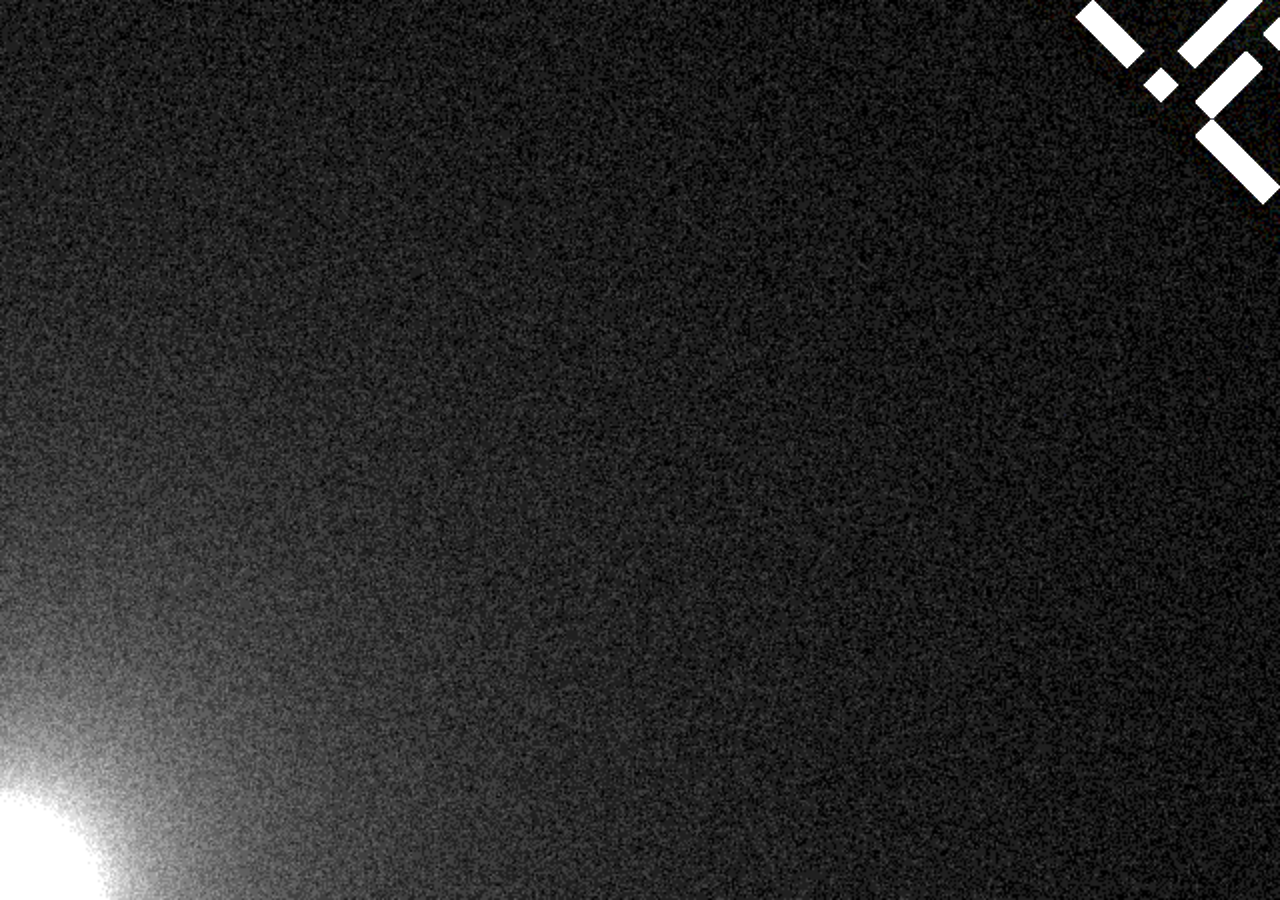
<file: 2DRayTrace/index.html>
<!DOCTYPE html>
<html lang="en">
<head>
    <meta charset="UTF-8">
    <meta http-equiv="X-UA-Compatible" content="IE=edge">
    <meta name="viewport" content="width=device-width, initial-scale=1.0">
    <meta name="viewport" content="width=device-width, user-scalable=no, initial-scale=0.5, maximum-scale=0.5, minimum-scale=0.5,minimal-ui">
    <script type="text/javascript" src="GlslCanvas.js"></script>

    <title>Document</title>
    <style>
      * {
        margin: 0;
        padding: 0;
      }
      html, body {
        height: 100%;
        width: 100%;
        overflow-x: hidden;
        overflow-y: hidden;
      }
      canvas {
        display: block;
        height: 100%;
        width: 100%;
      }
    </style>
</head>
<body>
</body>
<script>
    var myCanvas = document.createElement("canvas");
    myCanvas.setAttribute("width", window.innerWidth/2);
    myCanvas.setAttribute("height", window.innerHeight/2);
    myCanvas.setAttribute("id", "myCanvas");
    document.body.appendChild(myCanvas);

    window.addEventListener("resize", resizeCanvas, false);

    function resizeCanvas() {
        myCanvas.width = window.innerWidth/2;
        myCanvas.height = window.innerHeight/2;
    }
</script>
<script src="main.js"></script>
</html>
</file>
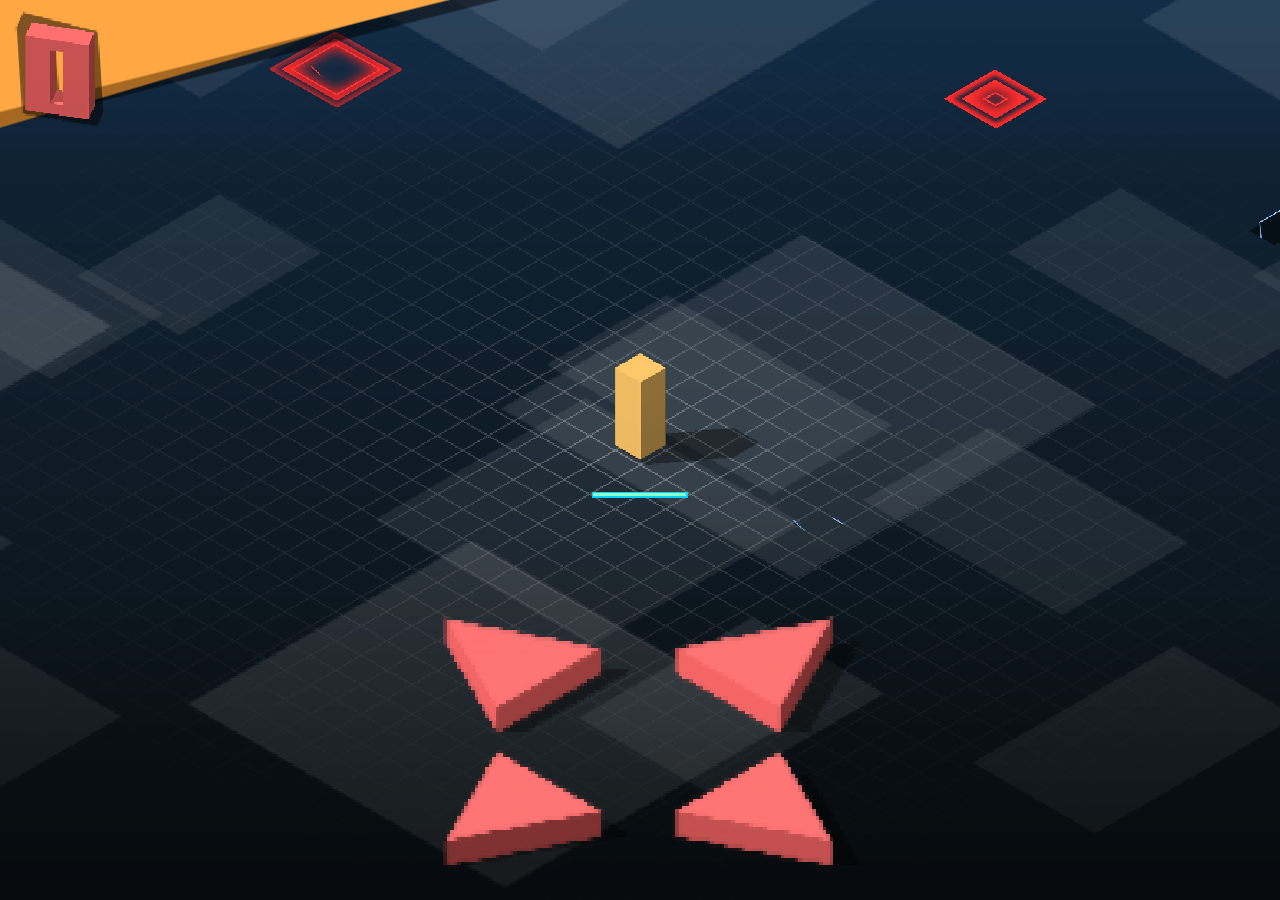
<file: Flip Box/index.html>
<!DOCTYPE html>
<!--<html lang="cn">-->

<head>
    <meta charset="UYG-8">
    <meta name="viewport" content="width=device-width ,initial-scale=1.0">
    <meta http-equiv="X-UA-Compatible" content="ie=edge">
    <title>A Struggling Story</title>
    <style>
        * {
            padding: 0;
            margin: 0;
        }

        html,
        body {
            background-color:rgb(50,50,50);
            width: 100%;
            height: 100%;
            display: flex;
            justify-content: center;
            align-items: center;
        }

        canvas {
            width: 720px;
            height: 1280px;
        }
    </style>
</head>

<body>
    <div id="app"></div>
    <script src="./phaser.min.js"></script>
    <script src = "MainGame.js"></script>
    <script src="index.js"></script>
</body>

</html>
</file>
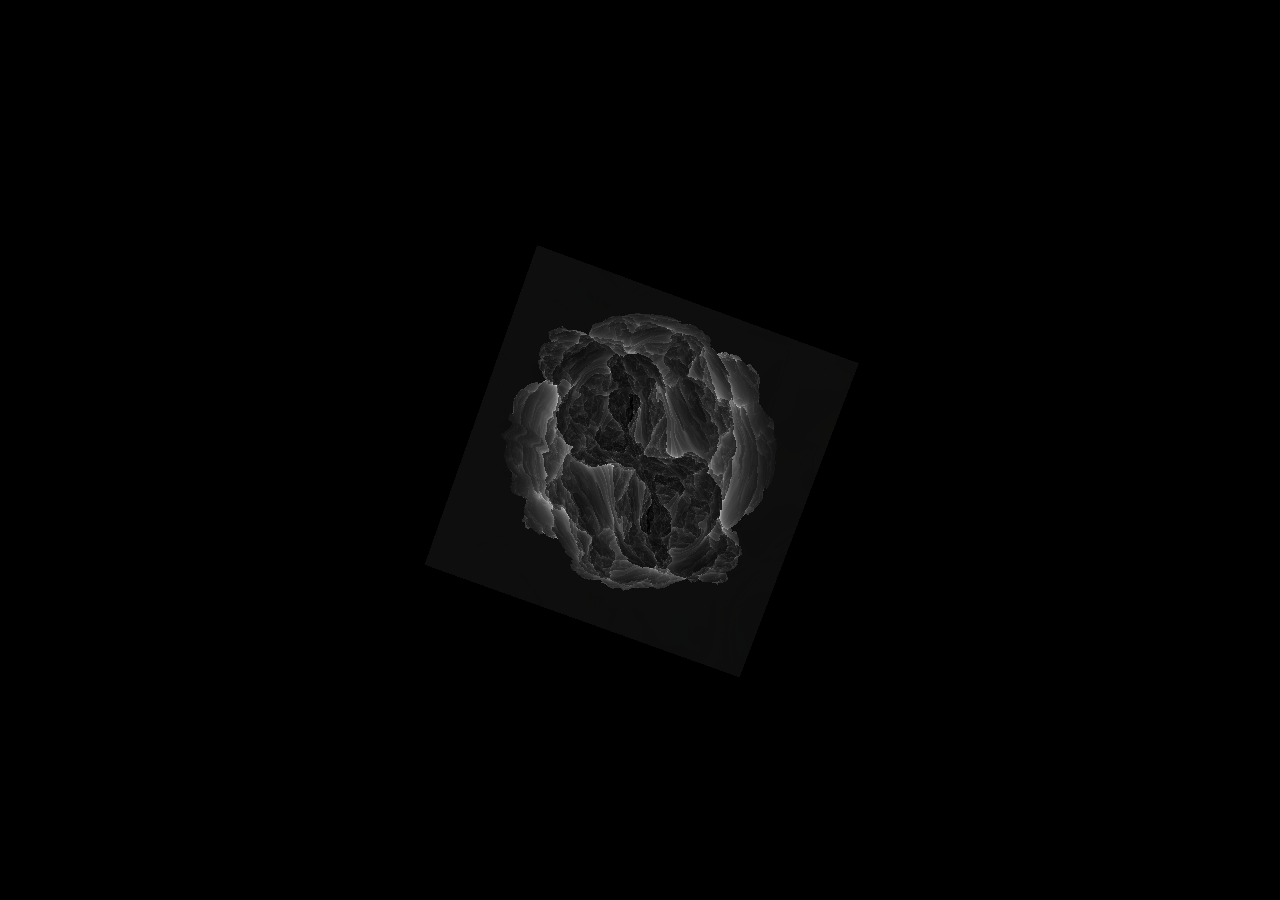
<file: MandelbertInBox/index.html>
<!DOCTYPE html>
<html lang="en">
<head>
    <meta charset="UTF-8">
    <meta http-equiv="X-UA-Compatible" content="IE=edge">
    <meta name="viewport" content="width=device-width, initial-scale=1.0">
    <meta name="viewport" content="width=device-width, user-scalable=no, initial-scale=0.5, maximum-scale=0.5, minimum-scale=0.5,minimal-ui">
    <script type="text/javascript" src="GlslCanvas.js"></script>

    <title>Document</title>
    <style>
      * {
        margin: 0;
        padding: 0;
      }
      html, body {
        height: 100%;
        width: 100%;
        overflow-x: hidden;
        overflow-y: hidden;
        background-color: black;
      }
      canvas {
        padding: 0;
        margin: auto;
        display: block;
        position: absolute;
        top: 0;
        bottom: 0;
        left: 0;
        right: 0;
      }
    </style>
</head>
<body>
  <canvas id = "myCanvas" width="540px" height="540px"></canvas>
</body>
<script src="main.js"></script>
</html>
</file>
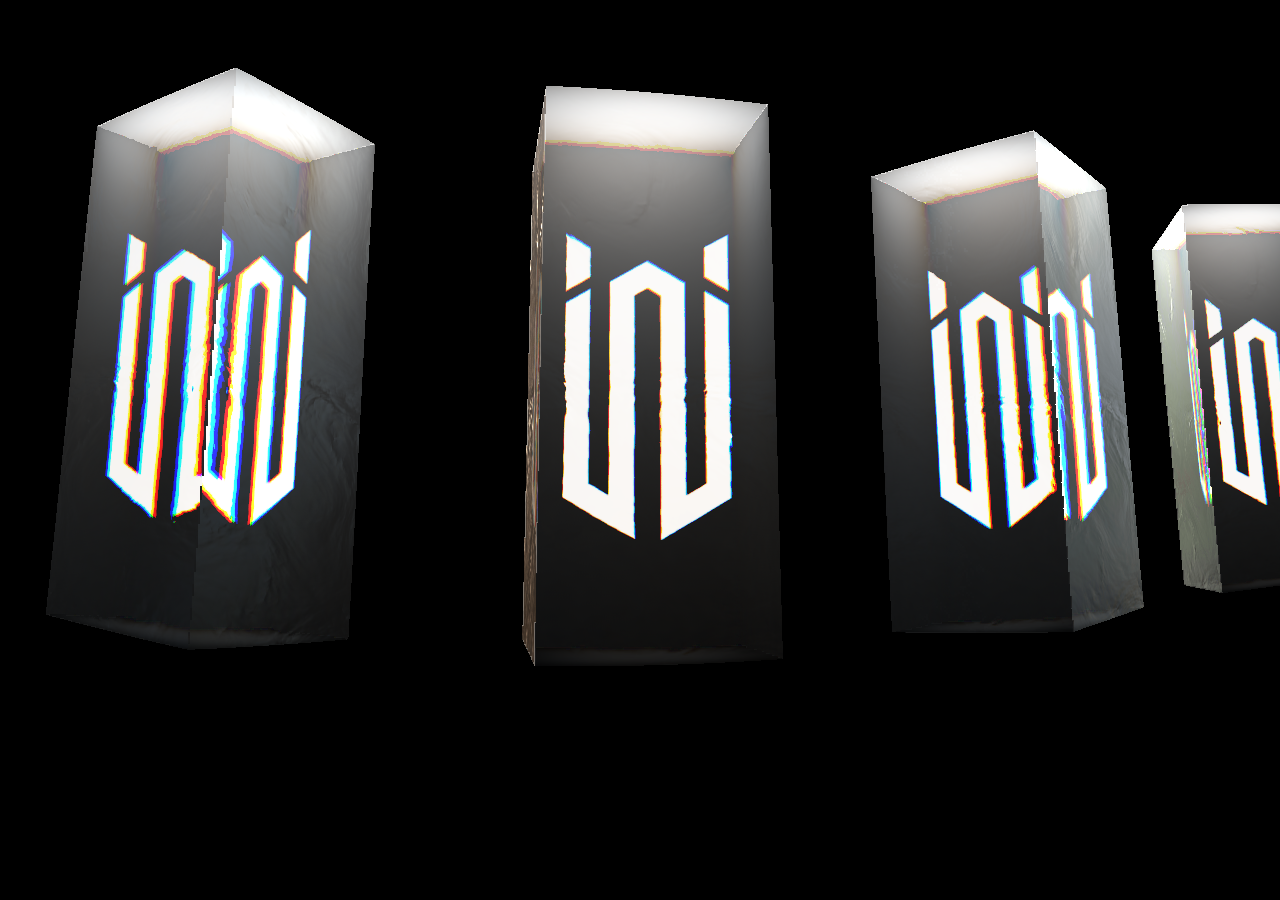
<file: WorksPage/index.html>
<!DOCTYPE html>
<html lang="en">
<head>
    <meta charset="UTF-8">
    <meta http-equiv="X-UA-Compatible" content="IE=edge">
    <meta name="viewport" content="width=device-width, initial-scale=1.0">
    <meta name="viewport" content="width=device-width, user-scalable=no, initial-scale=0.5, maximum-scale=0.5, minimum-scale=0.5,minimal-ui">
    <script type="text/javascript" src="GlslCanvas.js"></script>

    <title>Document</title>
    <style>
      * {
        margin: 0;
        padding: 0;
      }
      html, body {
        height: 100%;
        width: 100%;
        overflow-x: hidden;
        overflow-y: hidden;
        background-color: black;
      }
      canvas {
        padding: 0;
        margin: auto;
        display: block;
        position: absolute;
        top: 0;
        bottom: 0;
        left: 0;
        right: 0;
      }
    </style>
</head>
<body>
  <canvas id = "myCanvas" width="1280px" height="720px"></canvas>
</body>
<script src="main.js"></script>
</html>
</file>
